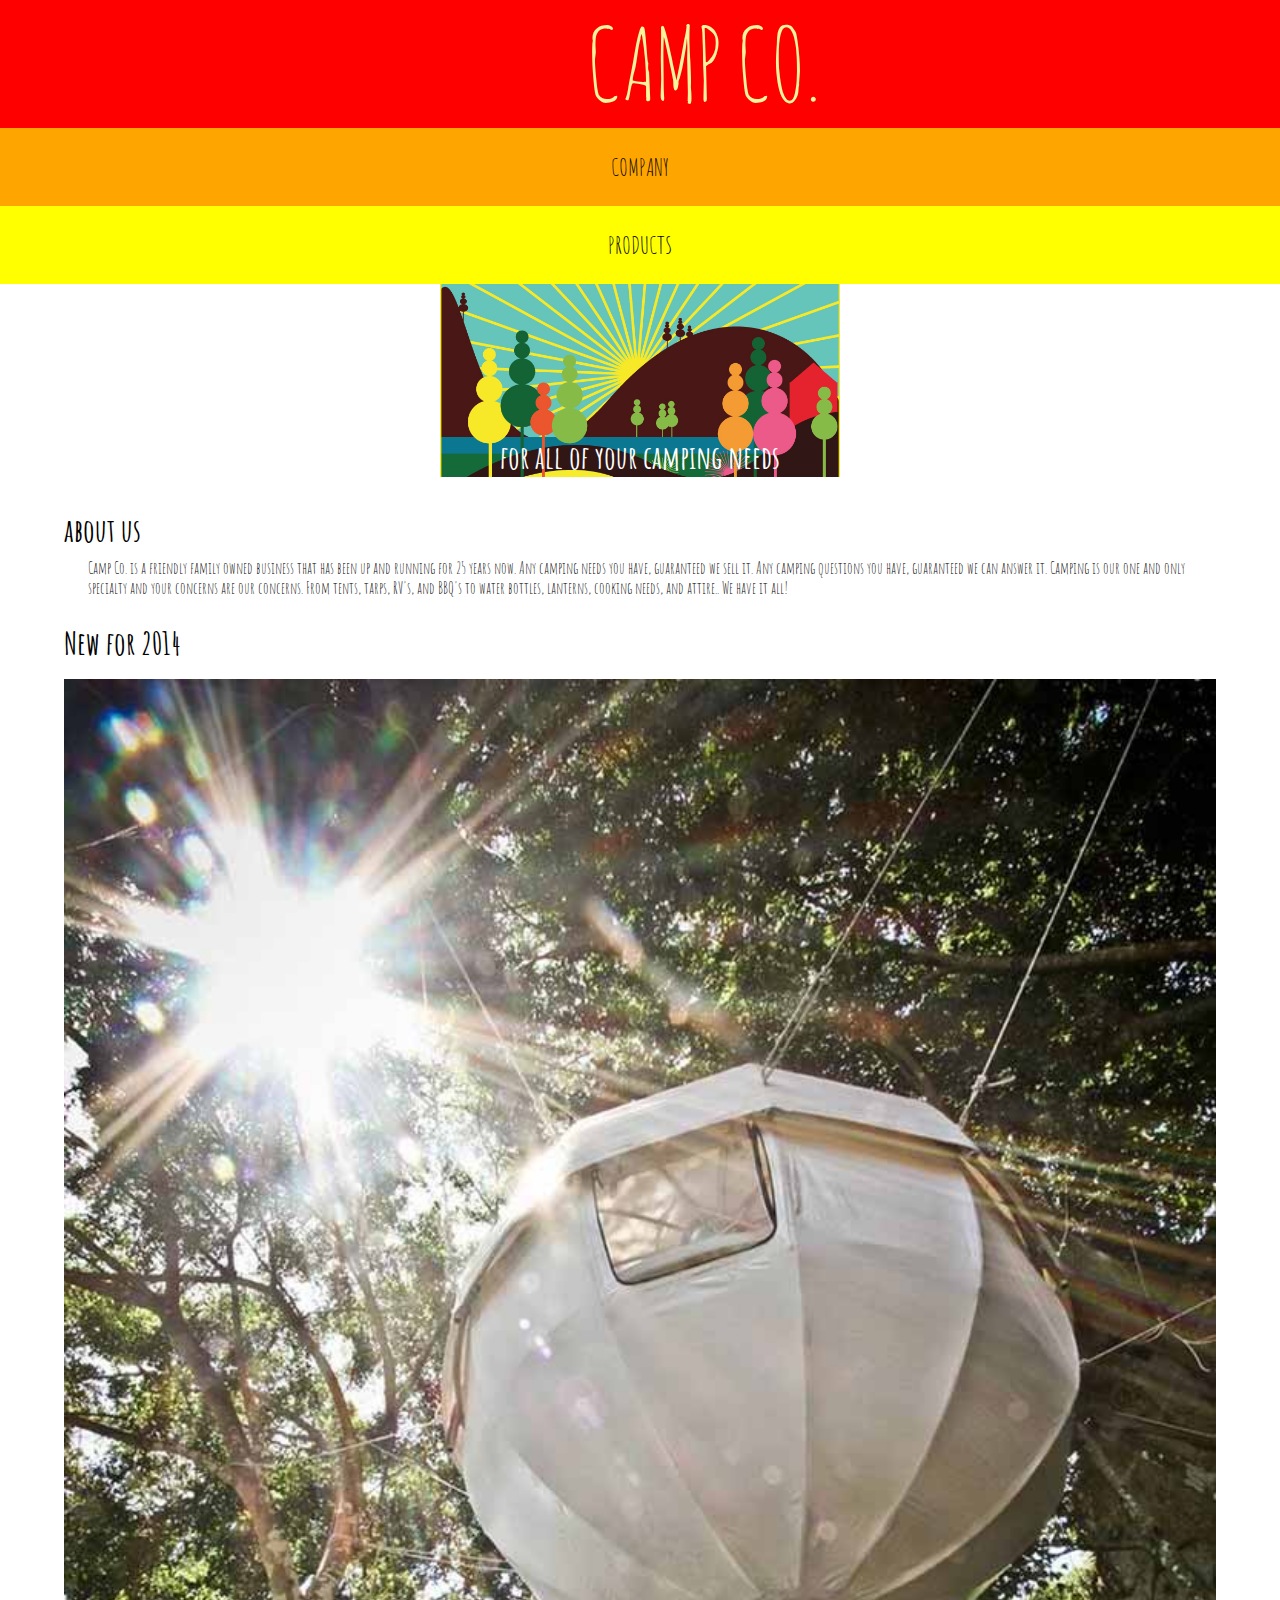
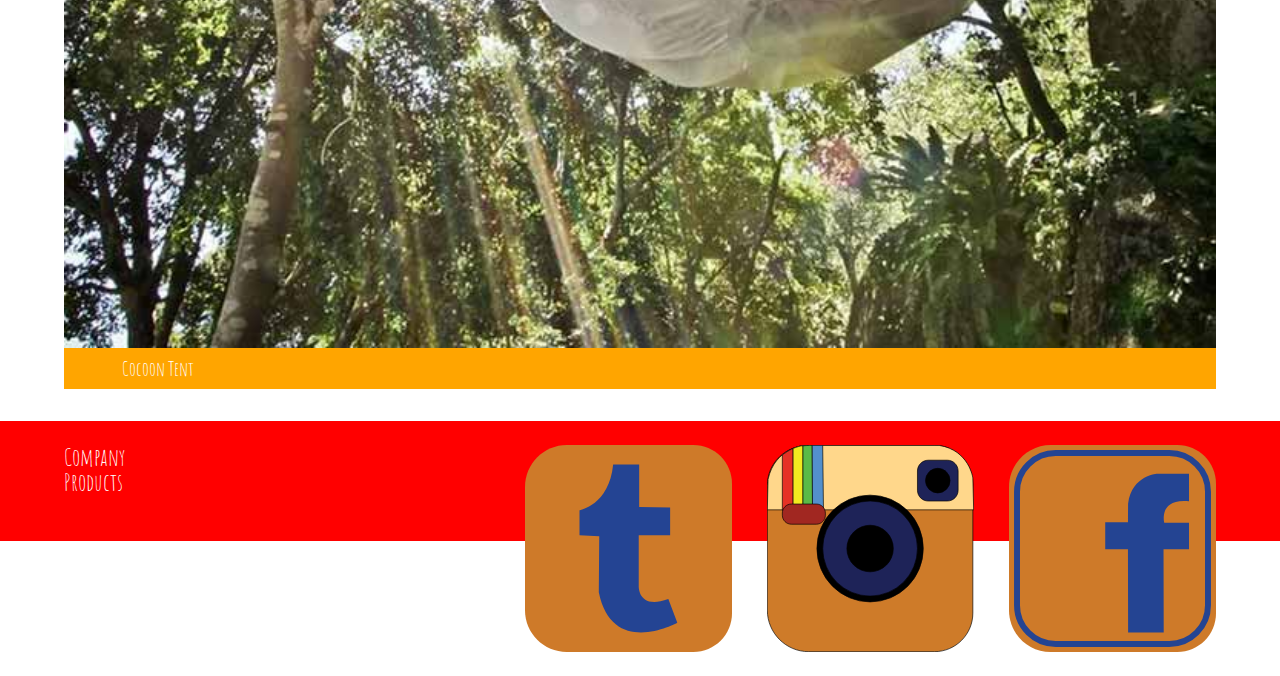
<file: index.html>
<!DOCTYPE html>
<html lang="en-ca">
<head>
	<meta charset="utf-8">
	<title>CAMP. CO</title>
	<meta name="viewport" content="width=device-width,initial-scale=1">
    <link href="css/general.css" rel="stylesheet">
    <link href='http://fonts.googleapis.com/css?family=Amatic+SC' rel='stylesheet' type='text/css'>
</head>
<body>
    
    <header>
       
        <a href="index.html">
            <img src="images/campco.svg" alt="Logo" class="logo">
        </a>
        
        <nav class="nav-top">
            <ul>
                <li><a href="company.html">COMPANY</a></li>
                <li><a href="products.html">PRODUCTS</a></li>
            </ul>
        </nav>
        
    </header>
    
    <div class="billboard">
        <h1>for all of your camping needs</h1>
    </div>
    
    <article>
        <h2>about us</h2> 
        
        <p> Camp Co. is a friendly family owned business that has been up and running for 25 years now. Any camping needs you have, guaranteed we sell it. Any camping questions you have, guaranteed we can answer it. Camping is our one and only specialty and your concerns are our concerns. From tents, tarps, RV's, and BBQ's to water bottles, lanterns, cooking needs, and attire.. We have it all!</p>
        
        <h2>New for 2014</h2>
        
        <figure>
            <img src="images/cocoontent.jpg" alt="Cocoon Tent">
            <figcaption>Cocoon Tent</figcaption>
        </figure>
    </article>
    
    <footer>
        <nav class="nav-bottom">
            <ul>
                <li><a href="company.html">Company</a></li>
                <li><a href="products.html">Products</a></li>
            </ul>
        </nav>
        
        <ul class="bucket2">
            <li><a href="http://www.tumblr.com" class="one"></a></li>
            <li><a href="http://www.instagram.com" class="two"></a></li>
            <li><a href="http://www.facebook.com" class="three"></a></li>
        </ul>
    </footer>
</body>
</html>
</file>
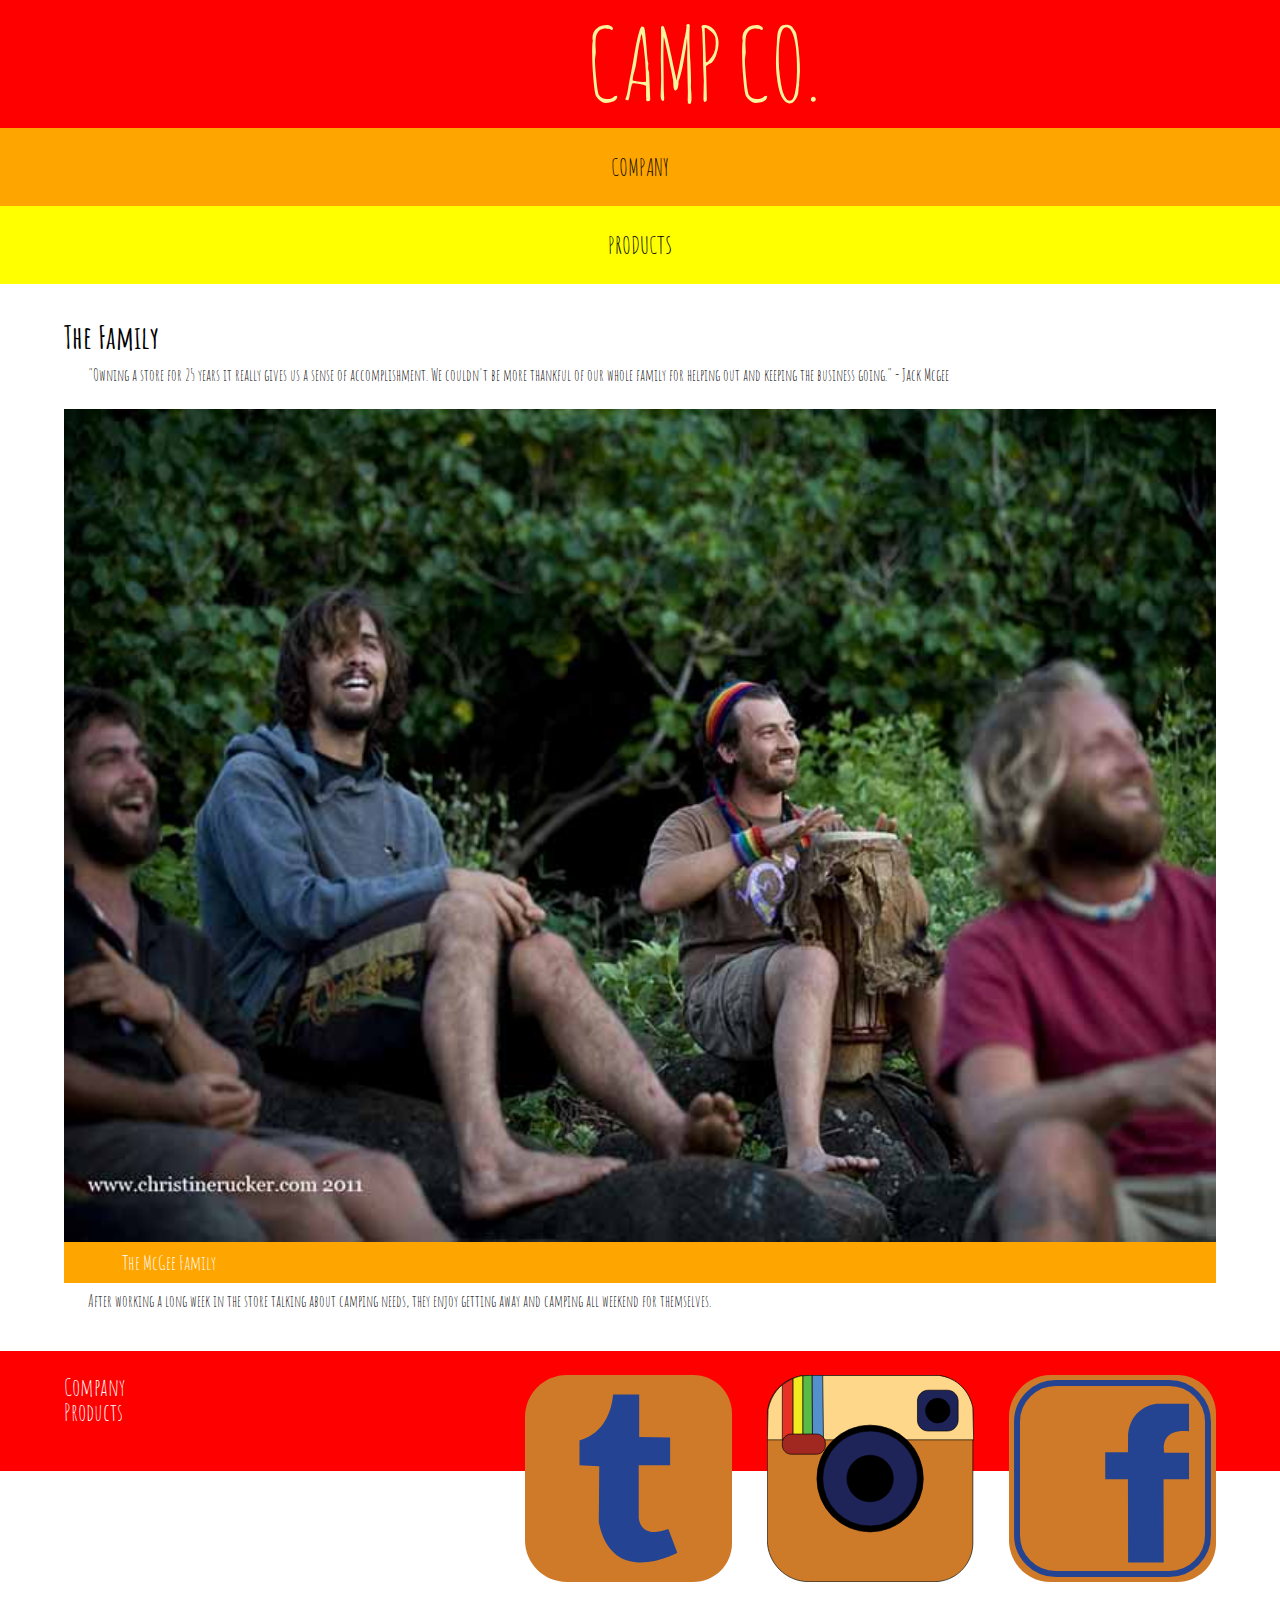
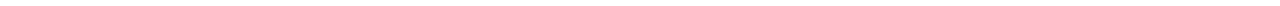
<file: company.html>
<!DOCTYPE html>
<html lang="en-ca">
<head>
	<meta charset="utf-8">
	<title>CAMP. CO</title>
	<meta name="viewport" content="width=device-width,initial-scale=1">
    <link href="css/general.css" rel="stylesheet">
    <link href='http://fonts.googleapis.com/css?family=Amatic+SC' rel='stylesheet' type='text/css'>
</head>
<body>
    
    <header>
       
        <a href="index.html">
            <img src="images/campco.svg" alt="Logo" class="logo">
        </a>
        
        <nav class="nav-top">
            <ul>
                <li><a href="company.html">COMPANY</a></li>
                <li><a href="products.html">PRODUCTS</a></li>
            </ul>
        </nav>
        
    </header>
    
    <article>

        <h2>The Family</h2>
        
        <p> "Owning a store for 25 years it really gives us a sense of accomplishment. We couldn't be more thankful of our whole family for helping out and keeping the business going." - Jack Mcgee </p>
        
        <figure>
            <img src="images/family.jpg" alt="Family">
            <figcaption>The McGee Family</figcaption>
        </figure>
        
        <p> After working a long week in the store talking about camping needs, they enjoy getting away and camping all weekend for themselves.</p>
        
    </article>
    
    <footer>
        <nav class="nav-bottom">
            <ul>
                <li><a href="company.html">Company</a></li>
                <li><a href="products.html">Products</a></li>
            </ul>
        </nav>
        
        <ul class="bucket2">
            <li><a href="http://www.tumblr.com" class="one"></a></li>
            <li><a href="http://www.instagram.com" class="two"></a></li>
            <li><a href="http://www.facebook.com" class="three"></a></li>
        </ul>
    </footer>
</body>
</html>
</file>
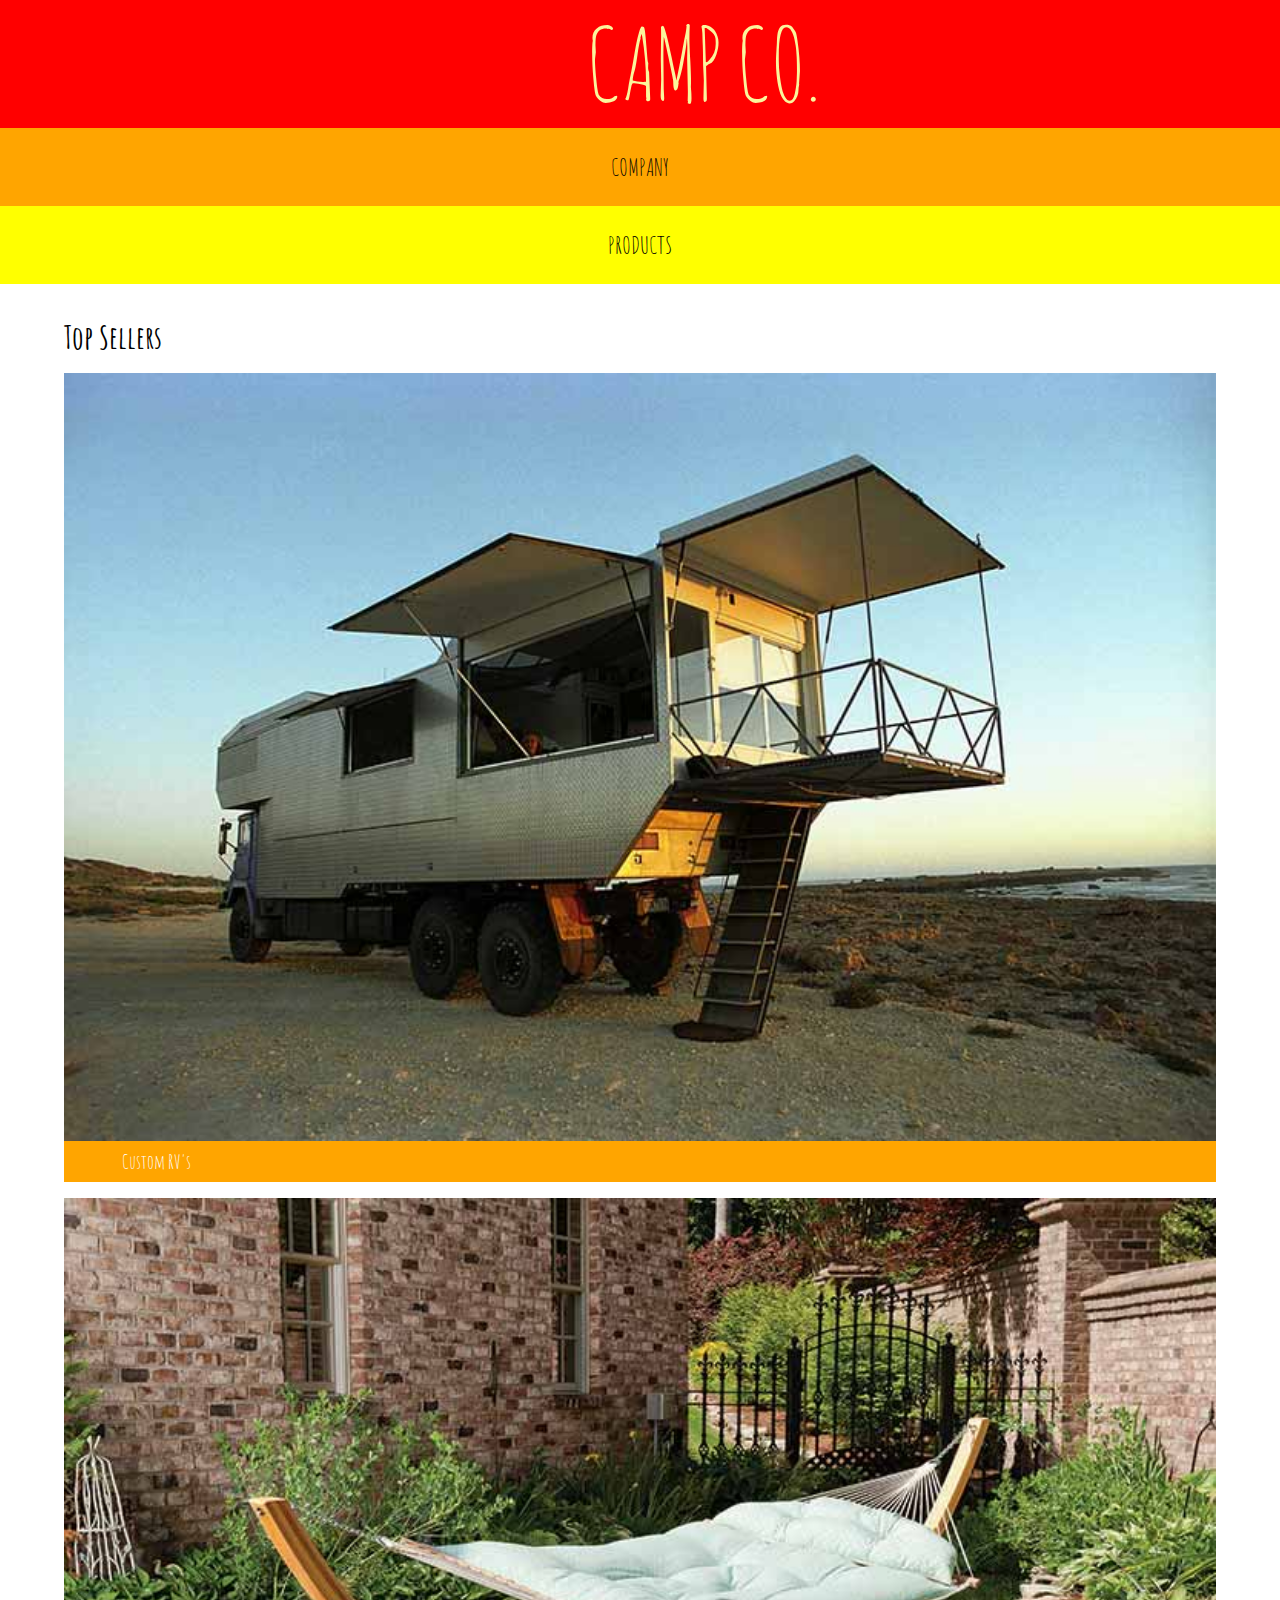
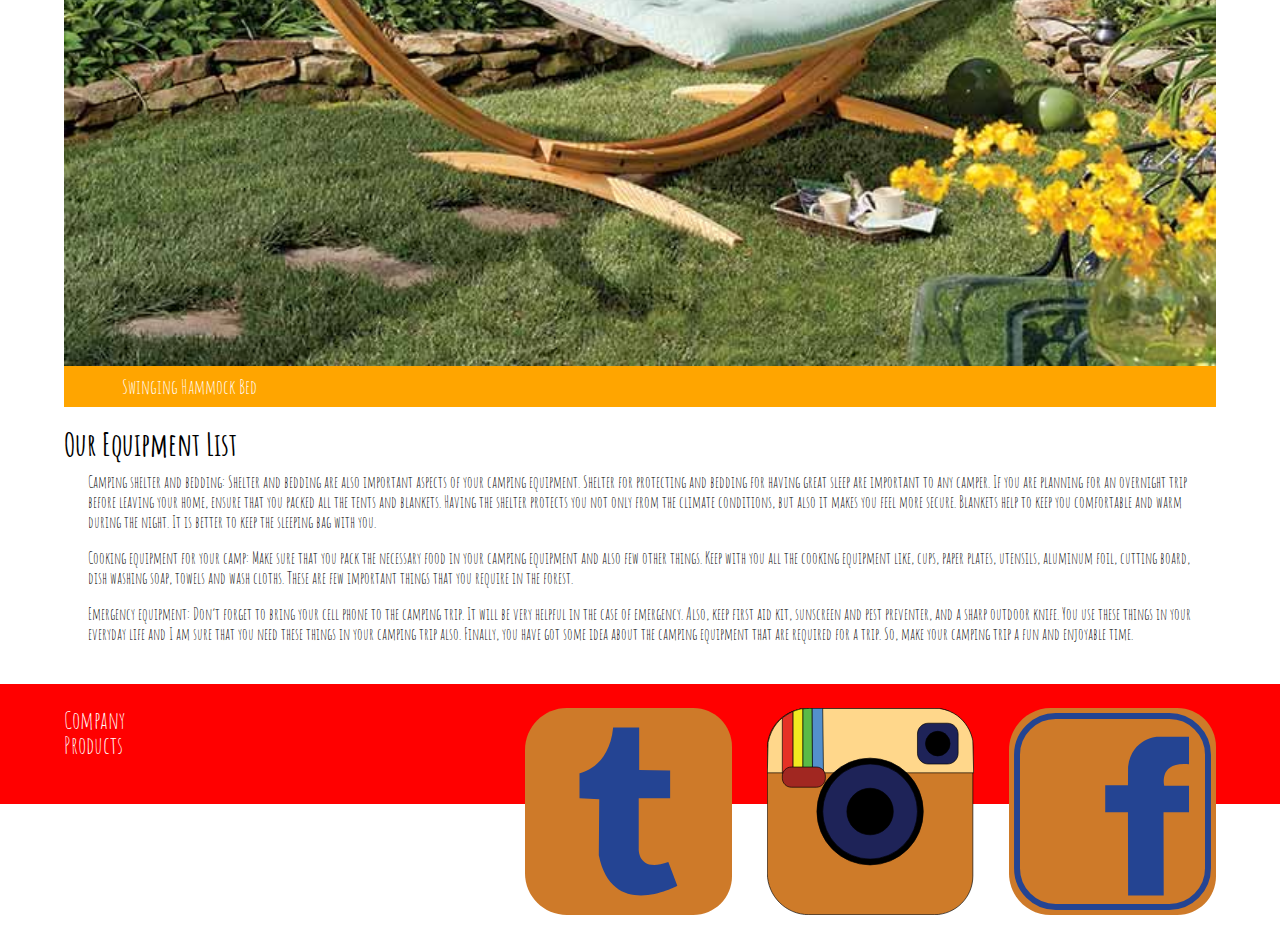
<file: products.html>
<!DOCTYPE html>
<html lang="en-ca">
<head>
	<meta charset="utf-8">
	<title>CAMP. CO</title>
	<meta name="viewport" content="width=device-width,initial-scale=1">
    <link href="css/general.css" rel="stylesheet">
    <link href='http://fonts.googleapis.com/css?family=Amatic+SC' rel='stylesheet' type='text/css'>
</head>
<body>
    
    <header>
       
        <a href="index.html">
            <img src="images/campco.svg" alt="Logo" class="logo">
        </a>
        
        <nav class="nav-top">
            <ul>
                <li><a href="company.html">COMPANY</a></li>
                <li><a href="products.html">PRODUCTS</a></li>
            </ul>
        </nav>
        
    </header>
    
    <article>
        
        <h2>Top Sellers</h2> 
        
        <figure>
            <img src="images/rv.jpg" alt="RV">
            <figcaption>Custom RV's</figcaption>
        </figure>
        
        <figure>
            <img src="images/hammock.jpg" alt="Hammock">
            <figcaption>Swinging Hammock Bed</figcaption>
        </figure>
        
        <h2>Our Equipment List</h2>
        
        <p>Camping shelter and bedding: Shelter and bedding are also important aspects of your camping equipment. Shelter for protecting and bedding for having great sleep are important to any camper. If you are planning for an overnight trip before leaving your home, ensure that you packed all the tents and blankets. Having the shelter protects you not only from the climate conditions, but also it makes you feel more secure. Blankets help to keep you comfortable and warm during the night. It is better to keep the sleeping bag with you. </p>
        
        <p>Cooking equipment for your camp: Make sure that you pack the necessary food in your camping equipment and also few other things. Keep with you all the cooking equipment like, cups, paper plates, utensils, aluminum foil, cutting board, dish washing soap, towels and wash cloths. These are few important things that you require in the forest. </p>
        
        <p>Emergency equipment: Don’t forget to bring your cell phone to the camping trip. It will be very helpful in the case of emergency. Also, keep first aid kit, sunscreen and pest preventer, and a sharp outdoor knife. You use these things in your everyday life and I am sure that you need these things in your camping trip also. Finally, you have got some idea about the camping equipment that are required for a trip. So, make your camping trip a fun and enjoyable time.</p>
        
    </article>
    
    <footer>
        <nav class="nav-bottom">
            <ul>
                <li><a href="company.html">Company</a></li>
                <li><a href="products.html">Products</a></li>
            </ul>
        </nav>
        
        <ul class="bucket2">
            <li><a href="http://www.tumblr.com" class="one"></a></li>
            <li><a href="http://www.instagram.com" class="two"></a></li>
            <li><a href="http://www.facebook.com" class="three"></a></li>
        </ul>
    </footer>
</body>
</html>
</file>
<file: css/general.css>
@charset "utf-8";

@-moz-viewport { width: device-width; scale: 1; }
@-ms-viewport { width: device-width; scale: 1; }
@-o-viewport { width: device-width; scale: 1; }
@-webkit-viewport { width: device-width; scale: 1; }
@viewport { width: device-width; scale: 1; }

* {
	-moz-box-sizing: border-box;
	-webkit-box-sizing: border-box;
	box-sizing: border-box;
}

html {
	-moz-text-size-adjust: 100%;
	-ms-text-size-adjust: 100%;
	-webkit-text-size-adjust: 100%;
	text-size-adjust: 100%;
    
    font-size: 100%;
}

img {
	width: 100%;
    display: block;
}

body {
    margin: 0;
    padding: 0;
}

header {
    background-color: red;
    overflow: hidden;
}

.billboard {
    overflow: hidden;
    background-image: url(../images/banner.jpg);
    background-repeat: no-repeat;
    background-position: center center;
    background-size: 25rem;
    padding: 9.5rem 0 0;
}

.logo {
    height: 5rem;
    margin: 1.5rem 5%;
}

.nav-top {
    clear: both;
}

.nav-top ul {
    margin: 0;
    padding: 0;
    background-color: yellow;
    text-align: center;
}

.nav-top a,
.nav-top a:link, 
.nav-top a:visited {
    margin: 0;
    padding: 1.5rem;
    display: block;
    text-decoration: none;
    color: black;
}

.nav-top li {
    font-family: 'Amatic SC', cursive;
    font-size: 1.5rem;
}

.nav-top li:first-child {
    background-color: orange;
}

h1 {
    font-family: 'Amatic SC', cursive;
    color: white;
    text-align: center;
    margin: auto;
}


article {
    margin: 0;
    padding: 1rem 5%;
    overflow: hidden;
    font-family: 'Amatic SC', cursive;
}

h2 {
    font-size: 2rem;
    margin: 1rem 0;
}

figure {
    margin: 1rem auto;
    width: 100%;
    border-radius: 2rem; 
}

figcaption {
    font-size: 1.25rem;
    color: white;
    padding: .5rem 5%;
    background-color: orange;
}

p {
    margin: -.5rem 1.5rem 1.5rem;
}

footer {
    margin: 0;
    padding: 1.5rem 5% 6rem;
    background-color: red;
    font-family: 'Amatic SC', cursive;
}

.nav-bottom {
    width: 40%;
    float: left;
}

.nav-bottom ul {
    list-style-type: none;
    margin: 0;
    padding: 0;
}

.nav-bottom a,
.nav-bottom a:link,
.nav-bottom a:visited {
    color: white;
    text-decoration: none;
    font-size: 1.5rem;
    line-height: 1.5rem;
}

.bucket2 {
    margin: 0;
    padding: 0;
    overflow: hidden;
    list-style: none;
    width: 60%;
    float: left;
}

.bucket2 li {
    float: left;
    width: 30%;
    margin: 0 5% 1.5rem 0;
    padding: 0;
}

.bucket2 li:last-child {
    margin: 0;
}

.bucket2 a,
.bucket2 a:link,
.bucket2 a:visited {
    display: block;
    background-size: 100%;
    background-position: center top;
    background-repeat: no-repeat;
    margin: 0;
    padding: 100% 0 0; /* height of image ÷ by width = % */
}

.one {
    background-image: url(../images/tumblr.svg);  
}

.two {
    background-image: url(../images/insta.svg);
}

.three {
    background-image: url(../images/facebook.svg);
}
</file>
